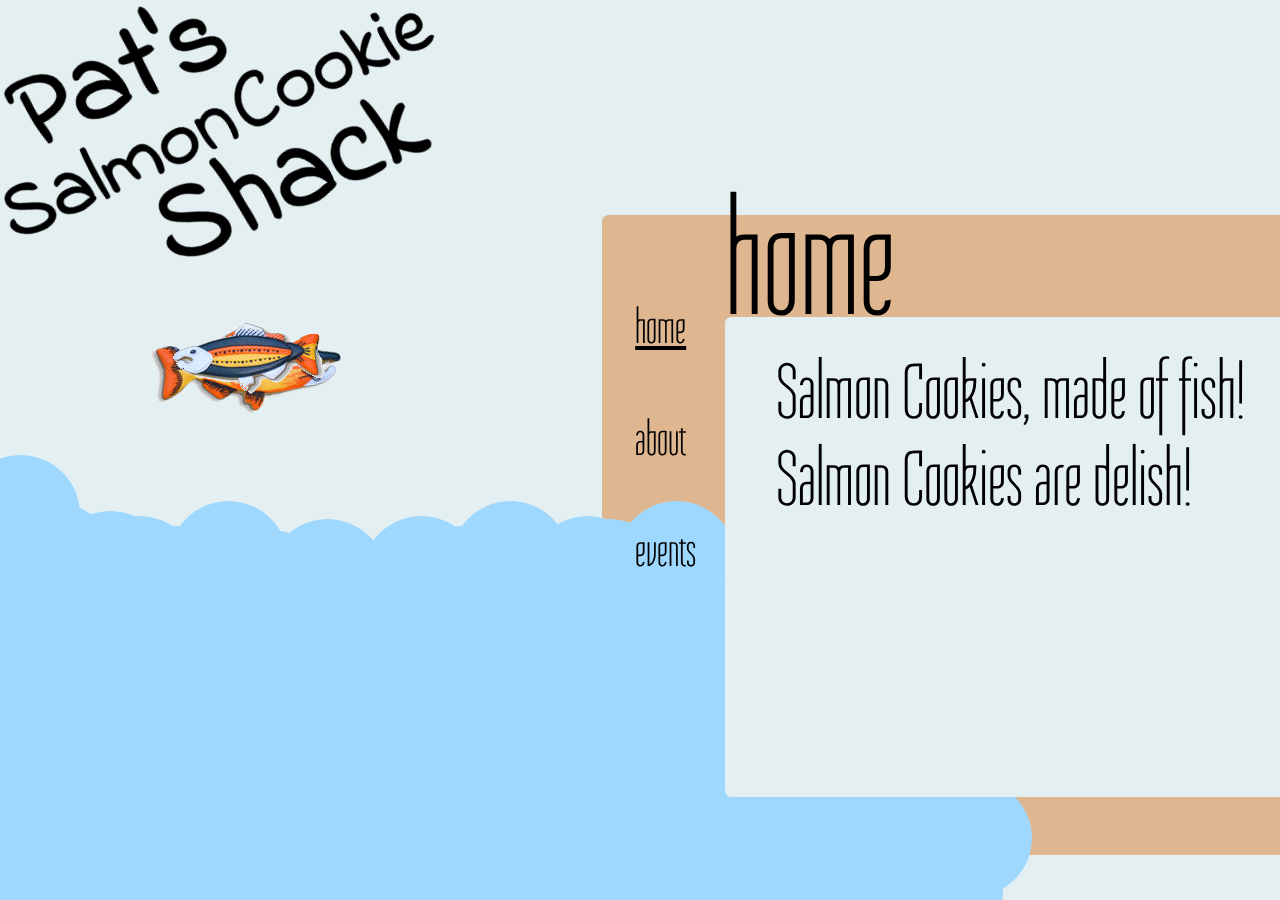
<file: index.html>
<!DOCTYPE html>
<html>
  <head>
    <meta charset="utf-8">
    <title>Pat's HomePage</title>
    <link href='https://fonts.googleapis.com/css?family=Indie+Flower|Tulpen+One' rel='stylesheet' type='text/css'>
    <link rel="stylesheet" href="css/homePage.css">
  </head>
  <body>
    <h1 id="pat">Pat's</h1>
    <h1 id="sal">Salmon</h1>
    <h1 id="cook">Cookie</h1>
    <h1 id="shack">Shack</h1>
    <section id="waterEl4"></section>
    <section id="fish2Wrap">
      <section id="fish2"></section>
    </section>
    <section id="waterEl3"></section>
    <section id="fish1Wrap">
      <section id="fish1"></section>
    </section>
    <section id="waterEl2"></section>
    <section id="contentPage">
      <p id="home">home</p>
        <section id="aboutContent">
          <p id="plainText">Salmon Cookies, made of fish! Salmon Cookies are delish!</p>
        </section>
        <nav>
          <ul id="navBar">
            <li class="navLi" id=navHome>home</li>
            <li class="navLi"><a href="about.html">about</a></li>
            <li class="navLi"><a href="contact.html">events</a></li>
          </ul>
        </nav>
        <section id="aboutBack"></section>
      </section>
      <section id="waterElFront"></section>
  </body>
</html>
</file>
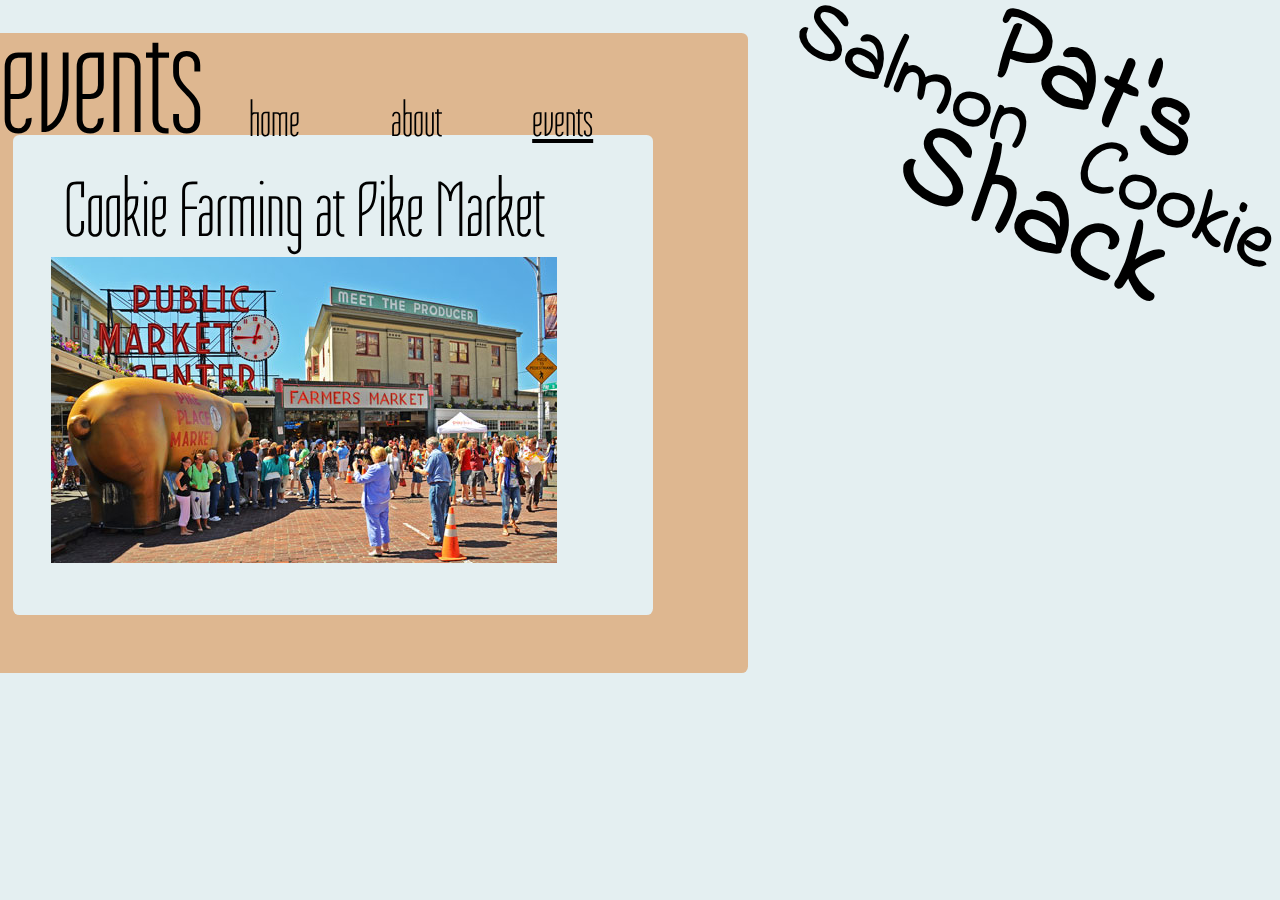
<file: contact.html>
<!DOCTYPE html>
<html>
  <head>
    <meta charset="utf-8">
    <title>Pat's Contact Page</title>
    <link href='https://fonts.googleapis.com/css?family=Indie+Flower|Tulpen+One' rel='stylesheet' type='text/css'>
    <link rel="stylesheet" href="css/contactStyle.css">
  </head>
  <body>
    <section id="logo">
      <h1 id="pat">Pat's</h1>
      <h1 id="sal">Salmon</h1>
      <h1 id="cook">Cookie</h1>
      <h1 id="shack">Shack</h1>
    </section>
    <section id="contentPage">
      <p id="home">events</p>
        <section id="aboutContent">
          <p id="plainText">Cookie Farming at Pike Market</p>
          <img src="images/PikePlaceAug8.jpg" alt="Pike Place Market" />
        </section>
        <nav>
          <ul id="navBar">
            <li class="navLi" id=navHome><a href="homePage.html">home</a></li>
            <li class="navLi"><a href="about.html">about</a></li>
            <li class="navLi" id="navContact"><a href="contact.html">events</a></li>
          </ul>
        </nav>
        <section id="aboutBack"></section>
      </section>
    <!-- <section id="backdrop"></section> -->
  </body>
</html>
</file>
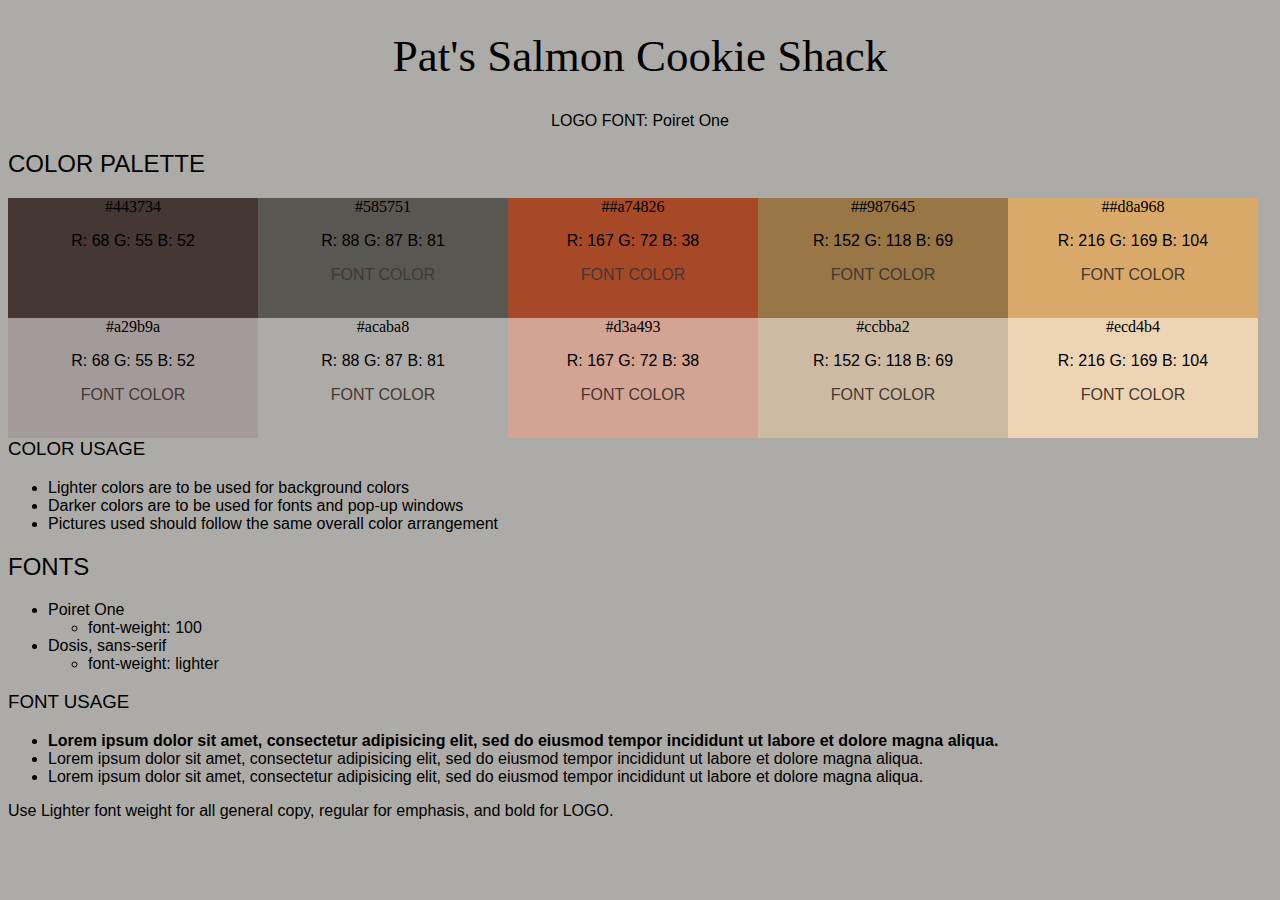
<file: styleSheet.html>
<!DOCTYPE html>
<html>
  <head>
    <meta charset="utf-8">
    <title>Style Sheet</title>
  </head>
  <body>
    <link rel="stylesheet" href="style.css">
    <h1>Pat's Salmon Cookie Shack</h1>
      <p id=logoFont>LOGO FONT: Poiret One</p>
    <h2>COLOR PALETTE</h2>
      <section class=boxes id=box1>#443734<p id=br>R: 68 G: 55 B: 52</p><p id=fontColor> FONT COLOR</p></section>
      <section class=boxes id=box2>#585751<p id=br>R: 88 G: 87 B: 81</p></p><p id=fontColor> FONT COLOR</p></section>
      <section class=boxes id=box3>##a74826<p id=br>R: 167 G: 72 B: 38</p></p><p id=fontColor> FONT COLOR</p></section>
      <section class=boxes id=box4>##987645<p id=br>R: 152 G: 118 B: 69</p></p><p id=fontColor> FONT COLOR</p></section>
      <section class=boxes id=box5>##d8a968<p id=br>R: 216 G: 169 B: 104</p></p><p id=fontColor> FONT COLOR</p></section>
      <section class=boxes id=box1-1>#a29b9a<p id=br>R: 68 G: 55 B: 52</p></p><p id=fontColor> FONT COLOR</p></section>
      <section class=boxes id=box2-2>#acaba8<p id=br>R: 88 G: 87 B: 81</p></p><p id=fontColor> FONT COLOR</p></section>
      <section class=boxes id=box3-3>#d3a493<p id=br>R: 167 G: 72 B: 38</p></p><p id=fontColor> FONT COLOR</p></section>
      <section class=boxes id=box4-4>#ccbba2<p id=br>R: 152 G: 118 B: 69</p></p><p id=fontColor> FONT COLOR</p></section>
      <section class=boxes id=box5-5>#ecd4b4<p id=br>R: 216 G: 169 B: 104</p></p><p id=fontColor> FONT COLOR</p></section>
    <h3>COLOR USAGE</h3>
      <ul>
        <li>Lighter colors are to be used for background colors</li>
        <li>Darker colors are to be used for fonts and pop-up windows</li>
        <li>Pictures used should follow the same overall color arrangement</li>
      </ul>
    <h2>FONTS</h2>
      <ul>
        <li>Poiret One</li>
          <ul>
            <li>font-weight: 100</li>
          </ul>
        <li>Dosis, sans-serif</li>
          <ul>
            <li>font-weight: lighter</li>
          </ul>
      </ul>
    <h3>FONT USAGE</h3>
      <ul>
        <li id=fontBold>Lorem ipsum dolor sit amet, consectetur adipisicing elit, sed do eiusmod tempor incididunt ut labore et dolore magna aliqua.</li>
        <li id=fontReg>Lorem ipsum dolor sit amet, consectetur adipisicing elit, sed do eiusmod tempor incididunt ut labore et dolore magna aliqua.</li>
        <li id=fontLight>Lorem ipsum dolor sit amet, consectetur adipisicing elit, sed do eiusmod tempor incididunt ut labore et dolore magna aliqua.</li>
      </ul>
      <p>Use Lighter font weight for all general copy, regular for emphasis, and bold for LOGO.</p>
  </body>
</html>
</file>
<file: css/homePage.css>
html {
  background-color: #e4eff1;
}
a {
  text-decoration: none;
  color: black;
}
#navHome {
  text-decoration: underline;
}
#plainText {
  font-family: 'Tulpen One', cursive;
  font-size: 5em;
  text-align: left;
  margin-top: 5%;
  margin-left: 8%;
}
/*#contentPage {
  margin-top: 30%;
  margin-left: 50%;
}*/
#home {
  font-family: 'Tulpen One', cursive;
  font-size: 10em;
  margin-top: -3%;
  margin-left: 56%;
  position: fixed;
}
#pat {
  font-size: 7em;
  margin-top: -17%;
  margin-left: 0%;
  position: fixed;
  -webkit-transform: rotate(-25deg);
  -moz-transform: rotate(-25deg);
}
#sal {
  font-size: 5em;
  margin-top: -8%;
  margin-left: -1%;
  position: fixed;
  -webkit-transform: rotate(-25deg);
  -moz-transform: rotate(-25deg);
}
#cook {
  font-size: 5em;
  margin-top: -16%;
  margin-left: 17%;
  position: fixed;
  -webkit-transform: rotate(-25deg);
  -moz-transform: rotate(-25deg);
}
#shack {
  font-size: 7em;
  margin-top: -9%;
  margin-left: 11%;
  position: fixed;
  -webkit-transform: rotate(-25deg);
  -moz-transform: rotate(-25deg);

}
.navLi {
  font-size: 3em;
  font-family: 'Tulpen One', cursive;
  margin-top: -35%;
}
#backdrop {
  background-color: rgba(350, 65, 45, 0.65);
  height: 41em;
  width: 75em;
  margin: 2em;
}
#pikePic {
  opacity: 0.25;
  height: 463px;
  width: 60em;
  position: fixed;
}
h1 {
  font-family: 'Indie Flower', cursive;
  display: inline-block;

}
#logo {
  list-style: none;
  position: fixed;
}
#aboutContent {
  border-radius: .4em;
  background-color: #e4eff1;
  width: 40em;
  height: 30em;
  margin-top: 8%;
  margin-left: 56%;
  position: fixed;
}
#aboutBack {
  /*box-shadow: inset 2px 2px 30px 5px;*/
  background-color: #deb790;
  border-radius: .4em;
  height: 40em;
  width: 60em;
  margin-top: 17%;
  margin-left: 47%;
  /*position: absolute; */
}
.navLi {
  padding: 1.3em;
  /*display: inline;*/
  list-style: none;
  /*border: 1px dashed black;*/
}
#navBar {
  /*width: 30em;*/
  margin-top: 7%;
  margin-left: 41%;
  position: fixed;
}
#waterElFront {
  /*background-color: red;*/
  height: 800px;
  width: 800px;
  margin-top: -35%;
  margin-left: -39%;
  position: fixed;
  background-image: url('../images/waterEl2.png')

}
#waterEl2 {
  /*background-color: red;*/
  height: 800px;
  width: 800px;
  margin-left: -15%;
  margin-top: 20%;
  position: fixed;
  background-image: url('../images/waterEl2.png')
}
#waterEl3 {
  /*background-color: red;*/
  height: 800px;
  width: 800px;
  margin-left: 7%;
  margin-top: 20%;
  position: fixed;
  background-image: url('../images/waterEl2.png')
}
#waterEl4 {
  /*background-color: red;*/
  height: 800px;
  width: 800px;
  margin-left: 20%;
  margin-top: 20%;
  position: fixed;
  background-image: url('../images/waterEl2.png')
}
#fish1 {
  /*background-color: red;*/
  height: 450px;
  width: 250px;
  margin-left: 10%;
  margin-top: 8%;
  position: fixed;
  background-image: url('../images/fish1.png');
  -webkit-animation: fishTravel 2s linear infinite;
  animation-timing-function: cubic-bezier(.65, 1, .55, .10);
}
#fish1Wrap {
  -webkit-animation: fishBounce .5s linear 1;
  margin-left: -2%;
}
@-webkit-keyframes fishTravel {
  0%   {
      -webkit-transform: rotate(0deg);
      -ms-transform: rotate(0deg);
      transform: rotate(0deg);
  }
  100% {
      -webkit-transform: rotate(-360deg);
      -ms-transform: rotate(-360deg);
      transform: rotate(-360deg);
  }
}
@-webkit-keyframes fishBounce {
  0% { -webkit-transform: translateX(15px); }
  /*50% { -webkit-transform: translateX(50px); }  */
  100% { -webkit-transform: translateY(0px); }
}
#fish2 {
  /*background-color: red;*/
  height: 450px;
  width: 250px;
  margin-left: 10%;
  margin-top: 8%;
  position: fixed;
  background-image: url('../images/fish2.png');
  -webkit-animation: fishTravel2 1.5s linear infinite;
  animation-timing-function: cubic-bezier(.65, 1, .55, .10);
}
#fish2Wrap {
  -webkit-animation: fishBounce .5s linear 1;
  margin-left: -2%;
}
@-webkit-keyframes fishTravel2 {
  0%   {
      -webkit-transform: rotate(0deg);
      -ms-transform: rotate(-0deg);
      transform: rotate(0deg);
  }
  100% {
      -webkit-transform: rotate(360deg);
      -ms-transform: rotate(360deg);
      transform: rotate(360deg);
  }
}


@-webkit-keyframes spin {
    0%   {
        -webkit-transform: rotate(0deg);
        -ms-transform: rotate(0deg);
        transform: rotate(0deg);
    }
    100% {
        -webkit-transform: rotate(360deg);
        -ms-transform: rotate(360deg);
        transform: rotate(360deg);
    }
}
@keyframes spin {
    0%   {
        -webkit-transform: rotate(0deg);
        -ms-transform: rotate(0deg);
        transform: rotate(0deg);
    }
    100% {
        -webkit-transform: rotate(360deg);
        -ms-transform: rotate(360deg);
        transform: rotate(360deg);
    }
}
#waterElFront {
  -webkit-animation: spin 110s linear infinite;
  }
#waterEl2 {
  -webkit-animation: spin 110s linear infinite;
  }
#waterEl3 {
  -webkit-animation: spin 65s linear infinite;
  }
#waterEl4 {
  -webkit-animation: spin 150s linear infinite;
  }
}
</file>
<file: css/contactStyle.css>
html {
  background-color: #e4eff1;
}
a {
  text-decoration: none;
  color: black;
}
#navContact {
  text-decoration: underline;
}
#plainText {
  font-family: 'Tulpen One', cursive;
  font-size: 5em;
  text-align: left;
  margin-top: 5%;
  margin-left: 8%;
}
/*#contentPage {
  margin-top: 30%;
  margin-left: 50%;
}*/
#home {
  font-family: 'Tulpen One', cursive;
  font-size: 10em;
  margin-top: -3%;
  margin-left: 28%;
  position: fixed;
}
#pat {
  font-size: 7em;
  margin-top: -18%;
  margin-left: 13%;
  position: fixed;
  -webkit-transform: rotate(25deg);
  -moz-transform: rotate(25deg);
}
#sal {
  font-size: 5em;
  margin-top: -17%;
  margin-left: -2%;
  position: fixed;
  -webkit-transform: rotate(25deg);
  -moz-transform: rotate(25deg);
}
#cook {
  font-size: 5em;
  margin-top: -7%;
  margin-left: 20%;
  position: fixed;
  -webkit-transform: rotate(25deg);
  -moz-transform: rotate(25deg);
}
#shack {
  font-size: 7em;
  margin-top: -8%;
  margin-left: 6%;
  position: fixed;
  -webkit-transform: rotate(25deg);
  -moz-transform: rotate(25deg);

}
.navLi {
  font-size: 3em;
  font-family: 'Tulpen One', cursive;
  margin-top: -35%;
  display: inline-block;
  padding: .9em;
  list-style: none;
}
img {
  margin-top: -12%;
  margin-left: 6%;
}
#backdrop {
  background-color: rgba(350, 65, 45, 0.65);
  height: 41em;
  width: 75em;
  margin: 2em;
}
#pikePic {
  opacity: 0.25;
  height: 463px;
  width: 60em;
  position: fixed;
}
h1 {
  font-family: 'Indie Flower', cursive;
  display: inline-block;

}
#logo {
  list-style: none;
  position: fixed;
  margin-top: 16%;
  margin-left: 63%;
}
#contentPage {
  margin-left: -29%;
}
#aboutContent {
  border-radius: .4em;
  background-color: #e4eff1;
  width: 40em;
  height: 30em;
  margin-top: 8%;
  margin-left: 29%;
  position: fixed;
}
#aboutBack {
  /*box-shadow: inset 2px 2px 30px 5px;*/
  background-color: #deb790;
  border-radius: .4em;
  height: 40em;
  width: 60em;
  margin-top: 2%;
  margin-left: 9%;
  /*position: absolute; */
}
#navBar {
  /*width: 30em;*/
  margin-top: 7%;
  margin-left: 41%;
  position: fixed;
}
#waterElFront {
  /*background-color: red;*/
  height: 800px;
  width: 800px;
  margin-top: -35%;
  margin-left: -39%;
  position: fixed;
  background-image: url('images/waterEl2.png')

}
#waterEl2 {
  /*background-color: red;*/
  height: 800px;
  width: 800px;
  margin-left: -15%;
  margin-top: 20%;
  position: fixed;
  background-image: url('images/waterEl2.png')
}
#waterEl3 {
  /*background-color: red;*/
  height: 800px;
  width: 800px;
  margin-left: 7%;
  margin-top: 20%;
  position: fixed;
  background-image: url('images/waterEl2.png')
}
#waterEl4 {
  /*background-color: red;*/
  height: 800px;
  width: 800px;
  margin-left: 20%;
  margin-top: 20%;
  position: fixed;
  background-image: url('images/waterEl2.png')
}
#fish1 {
  /*background-color: red;*/
  height: 450px;
  width: 250px;
  margin-left: 10%;
  margin-top: 8%;
  position: fixed;
  background-image: url('images/fish1.png');
  -webkit-animation: fishTravel 2s linear infinite;
  animation-timing-function: cubic-bezier(.65, 1, .55, .10);
}
#fish1Wrap {
  -webkit-animation: fishBounce .5s linear 1;
  margin-left: -2%;
}
@-webkit-keyframes fishTravel {
  0%   {
      -webkit-transform: rotate(0deg);
      -ms-transform: rotate(0deg);
      transform: rotate(0deg);
  }
  100% {
      -webkit-transform: rotate(-360deg);
      -ms-transform: rotate(-360deg);
      transform: rotate(-360deg);
  }
}
@-webkit-keyframes fishBounce {
  0% { -webkit-transform: translateX(15px); }
  /*50% { -webkit-transform: translateX(50px); }  */
  100% { -webkit-transform: translateY(0px); }
}
#fish2 {
  /*background-color: red;*/
  height: 450px;
  width: 250px;
  margin-left: 10%;
  margin-top: 8%;
  position: fixed;
  background-image: url('images/fish2.png');
  -webkit-animation: fishTravel2 1.5s linear infinite;
  animation-timing-function: cubic-bezier(.65, 1, .55, .10);
}
#fish2Wrap {
  -webkit-animation: fishBounce .5s linear 1;
  margin-left: -2%;
}
@-webkit-keyframes fishTravel2 {
  0%   {
      -webkit-transform: rotate(0deg);
      -ms-transform: rotate(-0deg);
      transform: rotate(0deg);
  }
  100% {
      -webkit-transform: rotate(360deg);
      -ms-transform: rotate(360deg);
      transform: rotate(360deg);
  }
}


@-webkit-keyframes spin {
    0%   {
        -webkit-transform: rotate(0deg);
        -ms-transform: rotate(0deg);
        transform: rotate(0deg);
    }
    100% {
        -webkit-transform: rotate(360deg);
        -ms-transform: rotate(360deg);
        transform: rotate(360deg);
    }
}
@keyframes spin {
    0%   {
        -webkit-transform: rotate(0deg);
        -ms-transform: rotate(0deg);
        transform: rotate(0deg);
    }
    100% {
        -webkit-transform: rotate(360deg);
        -ms-transform: rotate(360deg);
        transform: rotate(360deg);
    }
}
#waterElFront {
  -webkit-animation: spin 110s linear infinite;
  }
#waterEl2 {
  -webkit-animation: spin 110s linear infinite;
  }
#waterEl3 {
  -webkit-animation: spin 65s linear infinite;
  }
#waterEl4 {
  -webkit-animation: spin 150s linear infinite;
  }
}
</file>
<file: style.css>
body {
background-color: #acaba8;
;
}
h1 {
  font-family: 'Poiret One';
  font-weight: 100;
  font-size: 45px;
  text-align: center;
}
h2 {
  font-family: 'Dosis', sans-serif;
  font-weight: lighter;
}
h3 {
  font-family: 'Dosis', sans-serif;
  font-weight: lighter;
}
p {
  font-family: 'Dosis', sans-serif;
  font-weight: lighter;
}
ul {
  font-family: 'Dosis', sans-serif;
  font-weight: lighter;
}
#fontBold  {
  font-weight: bold;
}
#fontReg  {
  font-weight: normal;
}
#logoFont  {
  text-align: center;
}
#fontColor  {
  color: #443734
}
#alignL {
  float: left;
}
.boxes {
  height: 120px;
  width: 250px;
  float: left;
  text-align: center;
}
#box1 {
  background-color: #443734;
}
#box2 {
  background-color: #585751;
}
#box3 {
  background-color: #a74826;
}
#box4 {
  background-color: #987645;
}
#box5 {
  background-color: #d8a968;
}
#box1-1 {
  background-color: #a29b9a;
}
#box2-2 {
  background-color: #acaba8;
}
#box3-3 {
  text-color: #443734;
  background-color: #d3a493;
}
#box4-4 {
  background-color: #ccbba2;
}
#box5-5 {
  background-color: #ecd4b4;
}
</file>
